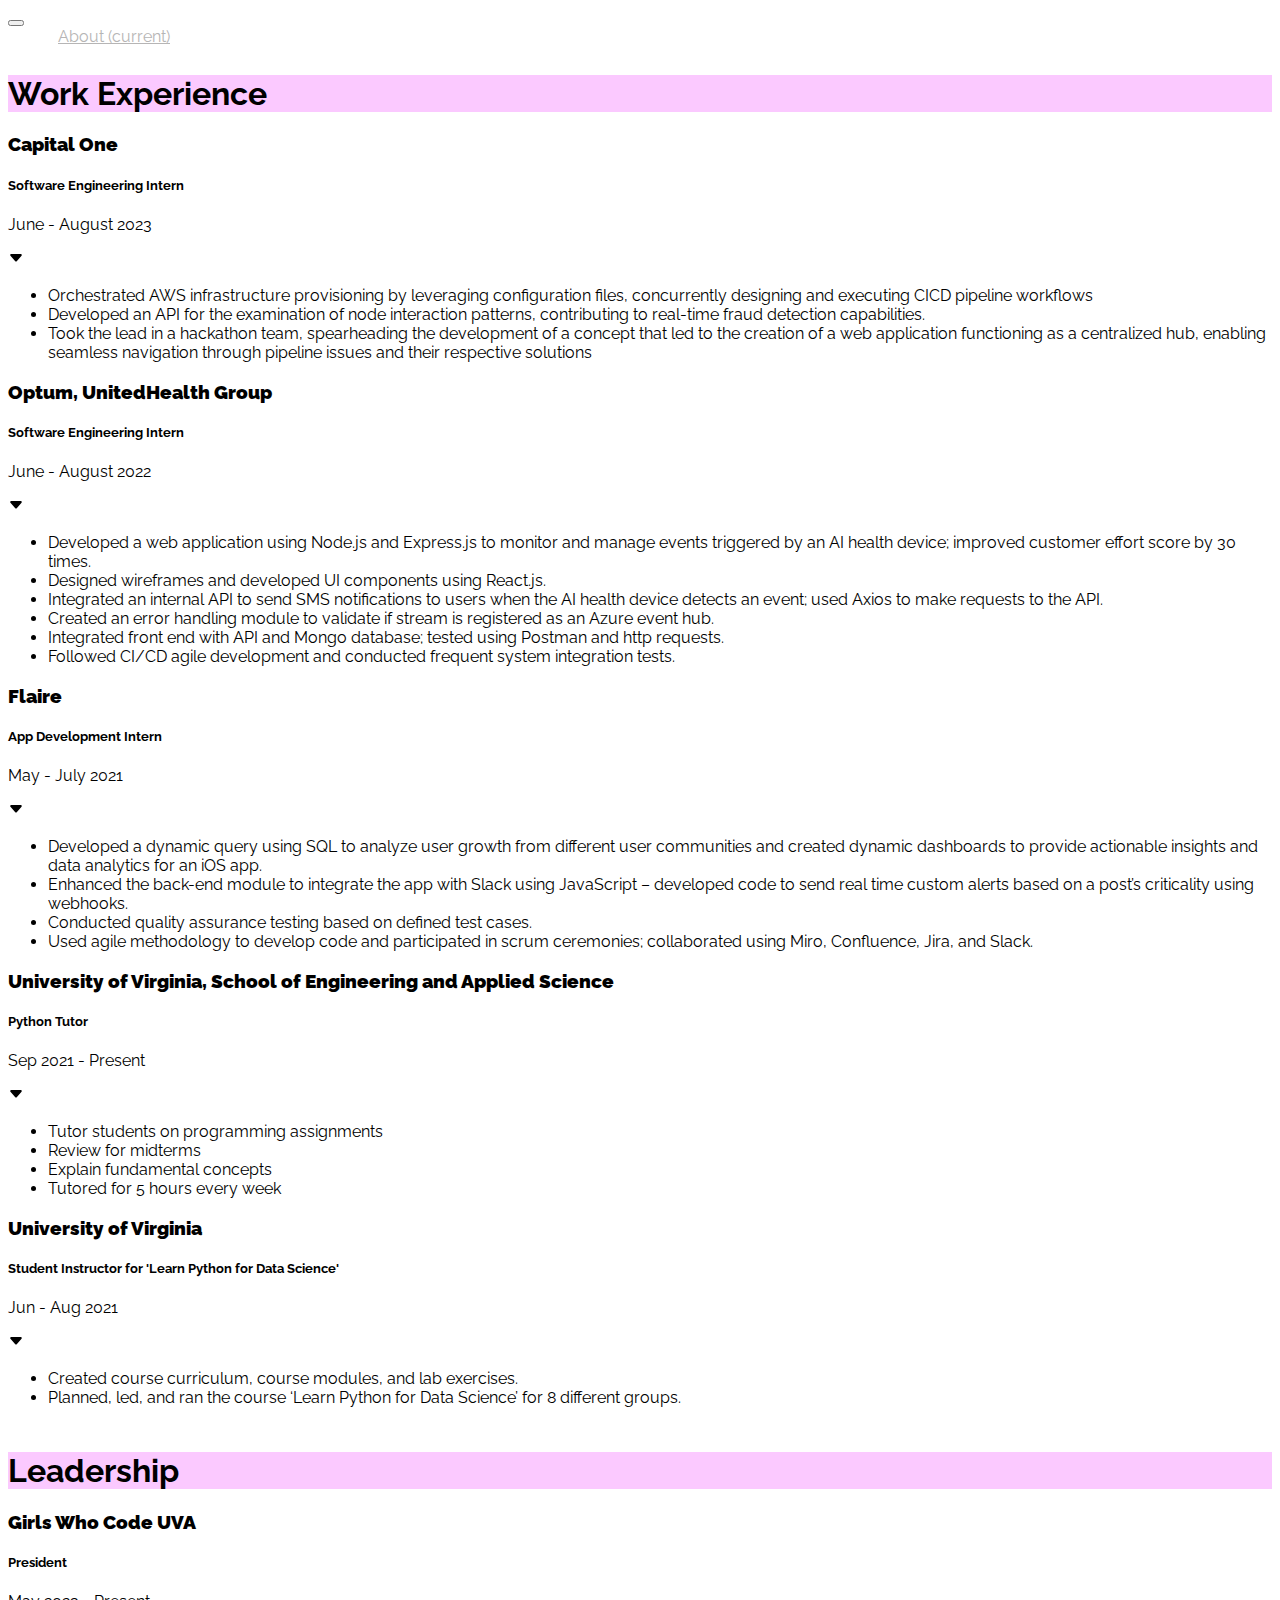
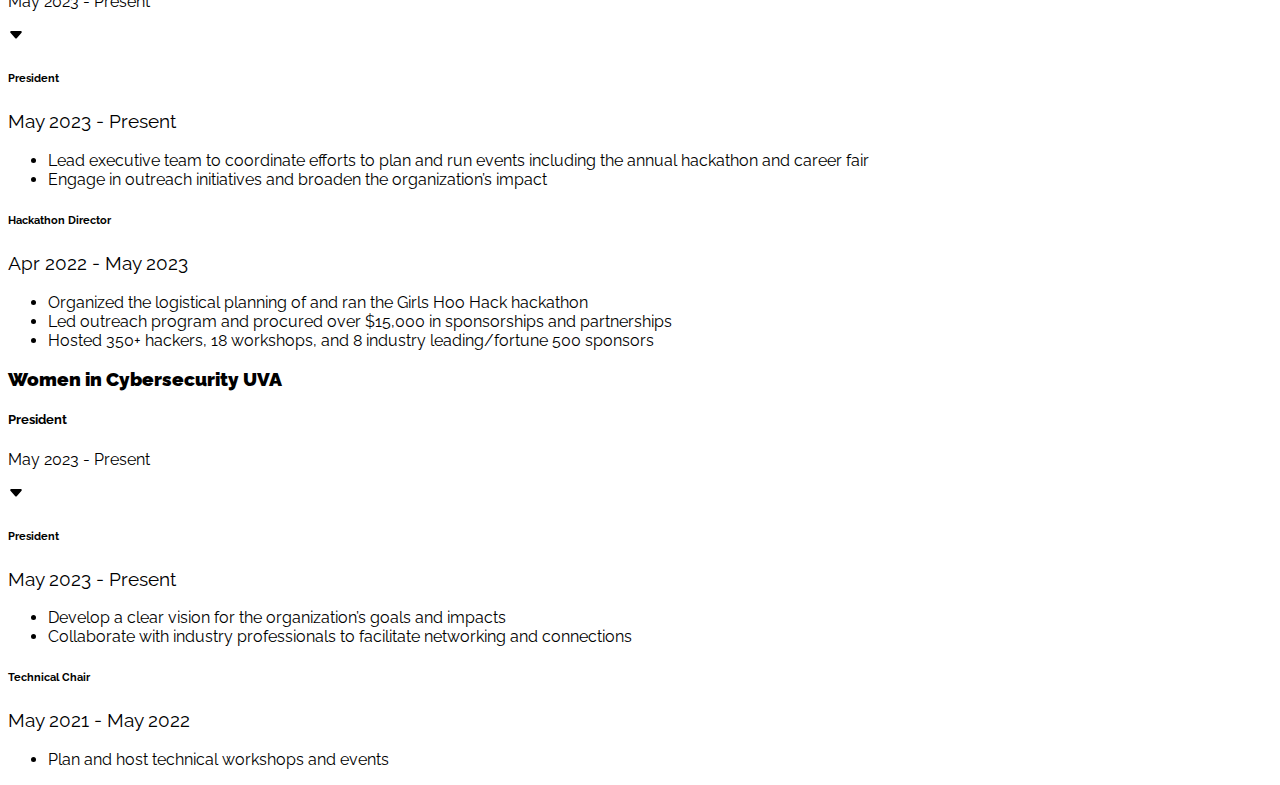
<file: about.html>
<!doctype html>
<html lang="en">
  <head>
    <!-- Required meta tags -->
    <meta charset="utf-8">
    <meta name="viewport" content="width=device-width, initial-scale=1, shrink-to-fit=no">

    <!-- Bootstrap CSS -->
    <link rel="stylesheet" href="https://cdn.jsdelivr.net/npm/bootstrap@4.1.3/dist/css/bootstrap.min.css" integrity="sha384-MCw98/SFnGE8fJT3GXwEOngsV7Zt27NXFoaoApmYm81iuXoPkFOJwJ8ERdknLPMO" crossorigin="anonymous">
    <script src="https://code.jquery.com/jquery-3.3.1.slim.min.js" integrity="sha384-q8i/X+965DzO0rT7abK41JStQIAqVgRVzpbzo5smXKp4YfRvH+8abtTE1Pi6jizo" crossorigin="anonymous"></script>
    <script src="https://cdn.jsdelivr.net/npm/popper.js@1.14.3/dist/umd/popper.min.js" integrity="sha384-ZMP7rVo3mIykV+2+9J3UJ46jBk0WLaUAdn689aCwoqbBJiSnjAK/l8WvCWPIPm49" crossorigin="anonymous"></script>
    <script src="https://cdn.jsdelivr.net/npm/bootstrap@4.1.3/dist/js/bootstrap.min.js" integrity="sha384-ChfqqxuZUCnJSK3+MXmPNIyE6ZbWh2IMqE241rYiqJxyMiZ6OW/JmZQ5stwEULTy" crossorigin="anonymous"></script>
    <!-- Google Fonts -->
    <link rel="stylesheet" href="https://fonts.googleapis.com/css?family=Raleway">
    <link rel="stylesheet" href="https://fonts.googleapis.com/css?family=Roboto+Condensed">
    <link rel="stylesheet" href="https://fonts.googleapis.com/css?family=Fjalla+One">
    <!-- My CSS -->
    <link rel="stylesheet" href="about_style.css">

    <title>About Srini</title>

    <nav class="navbar navbar-expand-lg navbar-light bg-dark">
      <!-- <a class="navbar-brand" href="#">Navbar</a> -->
      <button class="navbar-toggler" type="button" data-toggle="collapse" data-target="#navbarNavAltMarkup" aria-controls="navbarNavAltMarkup" aria-expanded="false" aria-label="Toggle navigation">
        <span class="navbar-toggler-icon"></span>
      </button>
      <div class="collapse navbar-collapse" id="navbarNavAltMarkup">
        <div class="navbar-nav">
          <a style="color: white;" class="nav-item nav-link" href="index.html">Home</a>
          <a style="color: rgb(182, 181, 181);" class="nav-item nav-link active" href="#">About <span class="sr-only">(current)</span></a>
          <a style="color: white;" class="nav-item nav-link" href="projects.html">Projects</a>
        </div>
      </div>
    </nav>

  </head>

  <body>
    <div>
    <div style="padding-top: 0.6%;"></div>
    <h1 style="background-color: rgb(251, 201, 255);">Work Experience</h1>

    <div class="accordion" id="accordionExample">
        <div class="card">
          <div class="card-header" id="headingOne" data-toggle="collapse" data-target="#collapseOne" aria-expanded="false" aria-controls="collapseOne">
            <h3 class="card-title"><b>Capital One</b></h3>
            <h5 class="card-text">Software Engineering Intern</h5>
            <p>June - August 2023</p>
            <svg class="float-right" xmlns="http://www.w3.org/2000/svg" width="16" height="16" fill="currentColor" class="bi bi-caret-down-fill" viewBox="0 0 16 16">
              <path d="M7.247 11.14 2.451 5.658C1.885 5.013 2.345 4 3.204 4h9.592a1 1 0 0 1 .753 1.659l-4.796 5.48a1 1 0 0 1-1.506 0z"/>
            </svg>
          </div>
          <div id="collapseOne" class="collapse" aria-labelledby="headingOne" data-parent="#accordionExample">
            <div class="card-body">
              <ul>
                <li>Orchestrated AWS infrastructure provisioning by leveraging configuration files, concurrently designing and executing CICD pipeline workflows</li>
                <li>Developed an API for the examination of node interaction patterns, contributing to real-time fraud detection capabilities.</li>
                <li>Took the lead in a hackathon team, spearheading the development of a concept that led to the creation of a web application functioning as a centralized hub, enabling seamless navigation through pipeline issues and their respective solutions</li>                         
              </ul>
            </div>
          </div>
        </div>
    </div>

    <div class="accordion" id="accordionExample">
        <div class="card">
          <div class="card-header" id="headingTwo" data-toggle="collapse" data-target="#collapseTwo" aria-expanded="false" aria-controls="collapseTwo">
            <h3 class="card-title"><b>Optum, UnitedHealth Group</b></h3>
            <h5 class="card-text">Software Engineering Intern</h5>
            <p>June - August 2022</p>
            <svg class="float-right" xmlns="http://www.w3.org/2000/svg" width="16" height="16" fill="currentColor" class="bi bi-caret-down-fill" viewBox="0 0 16 16">
              <path d="M7.247 11.14 2.451 5.658C1.885 5.013 2.345 4 3.204 4h9.592a1 1 0 0 1 .753 1.659l-4.796 5.48a1 1 0 0 1-1.506 0z"/>
            </svg>
          </div>
          <div id="collapseTwo" class="collapse" aria-labelledby="headingTwo" data-parent="#accordionExample">
            <div class="card-body">
              <ul>
                <li>Developed a web application using Node.js and Express.js to monitor and manage events triggered by an AI health device; improved customer effort score by 30 times.</li>
                <li>Designed wireframes and developed UI components using React.js.</li>
                <li>Integrated an internal API to send SMS notifications to users when the AI health device detects an event; used Axios to make requests to the API.</li>         
                <li>Created an error handling module to validate if stream is registered as an Azure event hub.</li>                  
                <li>Integrated front end with API and Mongo database; tested using Postman and http requests.</li>                  
                <li>Followed CI/CD agile development and conducted frequent system integration tests.</li>
              </ul>
            </div>
          </div>
        </div>
    </div>

    <div class="accordion" id="accordionExample">
        <div class="card">
          <div class="card-header" id="headingThree" data-toggle="collapse" data-target="#collapseThree" aria-expanded="false" aria-controls="collapseThree">
            <h3 class="card-title"><b>Flaire</b></h3>
            <h5 class="card-text">App Development Intern</h5>
            <p>May - July 2021</p>
            <svg class="float-right" xmlns="http://www.w3.org/2000/svg" width="16" height="16" fill="currentColor" class="bi bi-caret-down-fill" viewBox="0 0 16 16">
              <path d="M7.247 11.14 2.451 5.658C1.885 5.013 2.345 4 3.204 4h9.592a1 1 0 0 1 .753 1.659l-4.796 5.48a1 1 0 0 1-1.506 0z"/>
            </svg>
          </div>
          <div id="collapseThree" class="collapse" aria-labelledby="headingThree" data-parent="#accordionExample">
            <div class="card-body">
              <ul>
                <li>Developed a dynamic query using SQL to analyze user growth from different user communities and created dynamic dashboards to provide actionable insights and data analytics for an iOS app.</li>
                <li>Enhanced the back-end module to integrate the app with Slack using JavaScript – developed code to send real time custom alerts based on a post’s criticality using webhooks.</li>
                <li>Conducted quality assurance testing based on defined test cases. </li>         
                <li>Used agile methodology to develop code and participated in scrum ceremonies; collaborated using Miro, Confluence, Jira, and Slack.</li>                  
              </ul>
            </div>
          </div>
        </div>
    </div>

    <div class="accordion" id="accordionExample">
        <div class="card">
          <div class="card-header" id="headingFour" data-toggle="collapse" data-target="#collapseFour" aria-expanded="false" aria-controls="collapseFour">
            <h3 class="card-title"><b>University of Virginia, School of Engineering and Applied Science</b></h3>
            <h5 class="card-text">Python Tutor</h5>
            <p>Sep 2021 - Present</p>
            <svg class="float-right" xmlns="http://www.w3.org/2000/svg" width="16" height="16" fill="currentColor" class="bi bi-caret-down-fill" viewBox="0 0 16 16">
              <path d="M7.247 11.14 2.451 5.658C1.885 5.013 2.345 4 3.204 4h9.592a1 1 0 0 1 .753 1.659l-4.796 5.48a1 1 0 0 1-1.506 0z"/>
            </svg>
          </div>
          <div id="collapseFour" class="collapse" aria-labelledby="headingFour" data-parent="#accordionExample">
            <div class="card-body">
              <ul>
                <li>Tutor students on programming assignments</li>
                <li>Review for midterms</li>
                <li>Explain fundamental concepts</li>
                <li>Tutored for 5 hours every week</li>
              </ul>
            </div>
          </div>
        </div>
    </div>

    <div class="accordion" id="accordionExample">
        <div class="card">
          <div class="card-header" id="headingFive" data-toggle="collapse" data-target="#collapseFive" aria-expanded="false" aria-controls="collapseFive">
            <h3 class="card-title"><b>University of Virginia</b></h3>
            <h5 class="card-text">Student Instructor for 'Learn Python for Data Science'</h5>
            <p>Jun - Aug 2021</p>
            <svg class="float-right" xmlns="http://www.w3.org/2000/svg" width="16" height="16" fill="currentColor" class="bi bi-caret-down-fill" viewBox="0 0 16 16">
              <path d="M7.247 11.14 2.451 5.658C1.885 5.013 2.345 4 3.204 4h9.592a1 1 0 0 1 .753 1.659l-4.796 5.48a1 1 0 0 1-1.506 0z"/>
            </svg>
          </div>
          <div id="collapseFive" class="collapse" aria-labelledby="headingFive" data-parent="#accordionExample">
            <div class="card-body">
              <ul>
                <li>Created course curriculum, course modules, and lab exercises.</li>
                <li>Planned, led, and ran the course ‘Learn Python for Data Science’ for 8 different groups.</li>
              </ul>
            </div>
          </div>
        </div>
    </div>

    </div>

    <div>
      <div style="padding-top: 0.6%;"></div>
      <h1 style="background-color: rgb(251, 201, 255);">Leadership</h1>

      <div class="accordion" id="accordionExample">
        <div class="card">
          <div class="card-header" id="headingSix" data-toggle="collapse" data-target="#collapseSix" aria-expanded="false" aria-controls="collapseSix">
            <h3 class="card-title"><b>Girls Who Code UVA</b></h3>
            <h5 class="card-text">President</h5>
            <p>May 2023 - Present</p>
            <svg class="float-right" xmlns="http://www.w3.org/2000/svg" width="16" height="16" fill="currentColor" class="bi bi-caret-down-fill" viewBox="0 0 16 16">
              <path d="M7.247 11.14 2.451 5.658C1.885 5.013 2.345 4 3.204 4h9.592a1 1 0 0 1 .753 1.659l-4.796 5.48a1 1 0 0 1-1.506 0z"/>
            </svg>
          </div>
          <div id="collapseSix" class="collapse" aria-labelledby="headingSix" data-parent="#accordionExample">
            <div class="card-body">
              <h6>President</h6>
              <p style="font-size: 2.1vh;">May 2023 - Present</p>
              <ul>
                <li>Lead executive team to coordinate efforts to plan and run events including the annual hackathon and career fair    </li>
                <li>Engage in outreach initiatives and broaden the organization’s impact   </li>               
              </ul>

              <h6>Hackathon Director</h6>
              <p style="font-size: 2.1vh;">Apr 2022 - May 2023</p>
              <ul>
                <li>Organized the logistical planning of and ran the Girls Hoo Hack hackathon</li>
                <li>Led outreach program and procured over $15,000 in sponsorships and partnerships </li>
                <li>Hosted 350+ hackers, 18 workshops, and 8 industry leading/fortune 500 sponsors</li>                         
              </ul>
            </div>
          </div>
        </div>
    </div>

    <div class="accordion" id="accordionExample">
      <div class="card">
        <div class="card-header" id="headingSeven" data-toggle="collapse" data-target="#collapseSeven" aria-expanded="false" aria-controls="collapseSeven">
          <h3 class="card-title"><b>Women in Cybersecurity UVA</b></h3>
          <h5 class="card-text">President</h5>
          <p>May 2023 - Present</p>
          <svg class="float-right" xmlns="http://www.w3.org/2000/svg" width="16" height="16" fill="currentColor" class="bi bi-caret-down-fill" viewBox="0 0 16 16">
            <path d="M7.247 11.14 2.451 5.658C1.885 5.013 2.345 4 3.204 4h9.592a1 1 0 0 1 .753 1.659l-4.796 5.48a1 1 0 0 1-1.506 0z"/>
          </svg>
        </div>
        <div id="collapseSeven" class="collapse" aria-labelledby="headingSeven" data-parent="#accordionExample">
          <div class="card-body">
            <h6>President</h6>
            <p style="font-size: 2.1vh;">May 2023 - Present</p>
            <ul>
              <li>Develop a clear vision for the organization’s goals and impacts</li>
              <li>Collaborate with industry professionals to facilitate networking and connections</li>               
            </ul>

            <h6>Technical Chair</h6>
            <p style="font-size: 2.1vh;">May 2021 - May 2022</p>
            <ul>
              <li>Plan and host technical workshops and events</li>                 
            </ul>
          </div>
        </div>
      </div>
    </div>


    </div>




        
        

  </body>
</file>
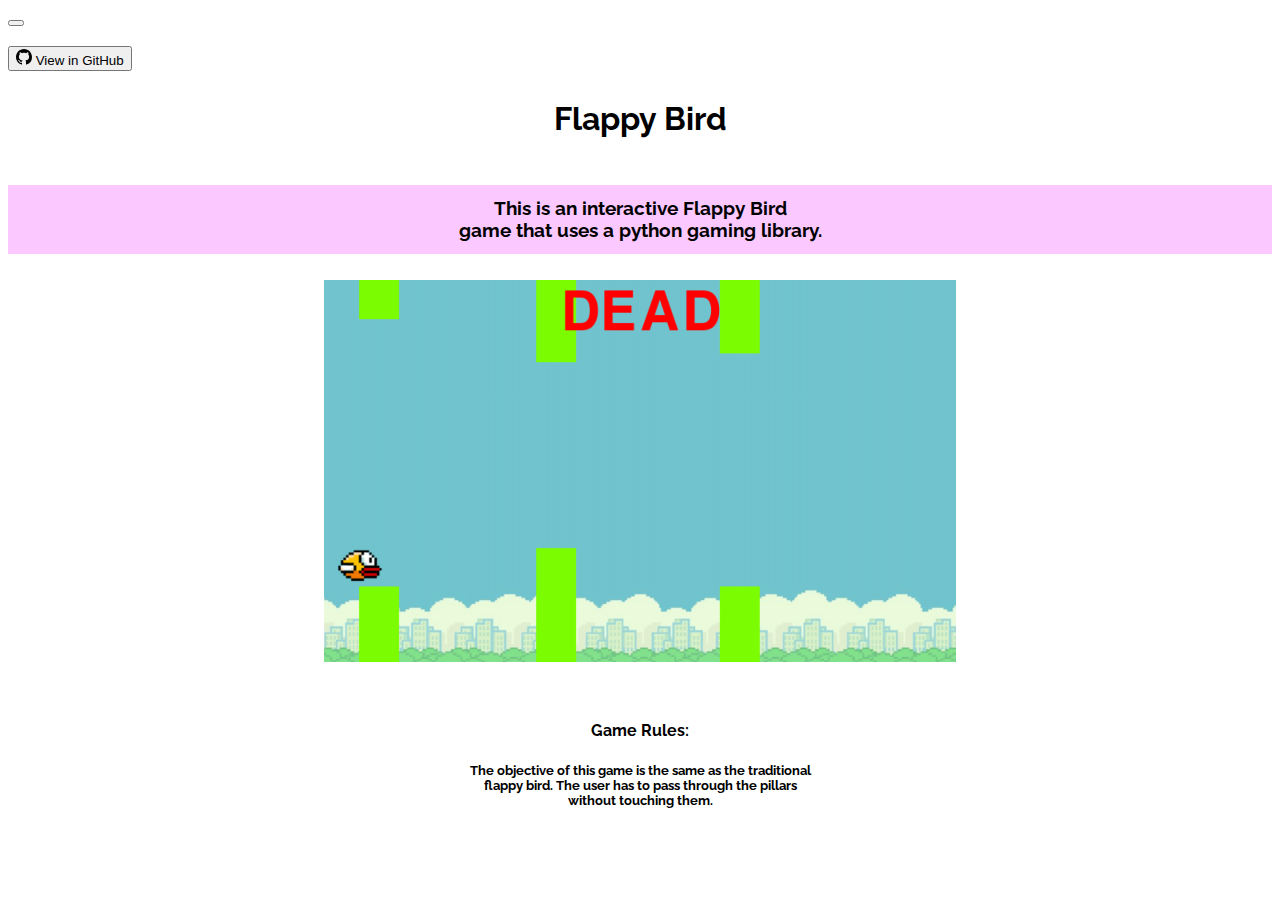
<file: flappy-bird.html>
<!DOCTYPE html>
<html lang="en">
    <head>
        <!-- Bootstrap CSS -->
        <link rel="stylesheet" href="https://cdn.jsdelivr.net/npm/bootstrap@4.1.3/dist/css/bootstrap.min.css" integrity="sha384-MCw98/SFnGE8fJT3GXwEOngsV7Zt27NXFoaoApmYm81iuXoPkFOJwJ8ERdknLPMO" crossorigin="anonymous">
        <script src="https://code.jquery.com/jquery-3.3.1.slim.min.js" integrity="sha384-q8i/X+965DzO0rT7abK41JStQIAqVgRVzpbzo5smXKp4YfRvH+8abtTE1Pi6jizo" crossorigin="anonymous"></script>
        <script src="https://cdn.jsdelivr.net/npm/popper.js@1.14.3/dist/umd/popper.min.js" integrity="sha384-ZMP7rVo3mIykV+2+9J3UJ46jBk0WLaUAdn689aCwoqbBJiSnjAK/l8WvCWPIPm49" crossorigin="anonymous"></script>
        <script src="https://cdn.jsdelivr.net/npm/bootstrap@4.1.3/dist/js/bootstrap.min.js" integrity="sha384-ChfqqxuZUCnJSK3+MXmPNIyE6ZbWh2IMqE241rYiqJxyMiZ6OW/JmZQ5stwEULTy" crossorigin="anonymous"></script>
        <!-- Google Fonts -->
        <link rel="stylesheet" href="https://fonts.googleapis.com/css?family=Raleway">
        <link rel="stylesheet" href="https://fonts.googleapis.com/css?family=Roboto+Condensed">
        <!-- My CSS -->
        <link rel="stylesheet" href="projects_detail.css">

        <title>Flappy Bird</title>

        <nav class="navbar navbar-expand-lg navbar-light bg-dark">
            <!-- <a class="navbar-brand" href="#">Navbar</a> -->
            <button class="navbar-toggler" type="button" data-toggle="collapse" data-target="#navbarNavAltMarkup" aria-controls="navbarNavAltMarkup" aria-expanded="false" aria-label="Toggle navigation">
              <span class="navbar-toggler-icon"></span>
            </button>
            <div class="collapse navbar-collapse" id="navbarNavAltMarkup">

              <div class="navbar-nav">
                <a style="color: white;" class="nav-item nav-link" href="projects.html">Go Back</a>
              </div>

            </div>
              <div class="navbar-right">
                <a href="https://github.com/schelimilla/My_Projects/tree/main/Flappy%20Bird">
                    <button type="button" class="btn btn-secondary btn-sm nav-item">
                        <svg xmlns="http://www.w3.org/2000/svg" width="16" height="16" fill="currentColor" class="bi bi-github" viewBox="0 0 16 16">
                            <path d="M8 0C3.58 0 0 3.58 0 8c0 3.54 2.29 6.53 5.47 7.59.4.07.55-.17.55-.38 0-.19-.01-.82-.01-1.49-2.01.37-2.53-.49-2.69-.94-.09-.23-.48-.94-.82-1.13-.28-.15-.68-.52-.01-.53.63-.01 1.08.58 1.23.82.72 1.21 1.87.87 2.33.66.07-.52.28-.87.51-1.07-1.78-.2-3.64-.89-3.64-3.95 0-.87.31-1.59.82-2.15-.08-.2-.36-1.02.08-2.12 0 0 .67-.21 2.2.82.64-.18 1.32-.27 2-.27.68 0 1.36.09 2 .27 1.53-1.04 2.2-.82 2.2-.82.44 1.1.16 1.92.08 2.12.51.56.82 1.27.82 2.15 0 3.07-1.87 3.75-3.65 3.95.29.25.54.73.54 1.48 0 1.07-.01 1.93-.01 2.2 0 .21.15.46.55.38A8.012 8.012 0 0 0 16 8c0-4.42-3.58-8-8-8z"/>
                        </svg>
                        View in GitHub 
                    </button>
                </a>
              </div>
            </div>
        </nav>
    </head>

    <body>
        <div style="padding-top: 0.6%;"></div>
        <h1 style="text-align: center;">Flappy Bird</h1>
        <div style="padding-top: 0.6%;"></div>
        <h3 style="text-align: center; background-color: rgb(251, 201, 255); padding-top: 1%; padding-bottom: 1%;">This is an interactive Flappy Bird <br>
            game that uses a python gaming library. </h5>
        <div style="padding-top: 0.6%;"></div>
        <div>
            <img src="flappy-bird.png" alt="Flappy Bird" class="image-center">
        </div>

        <div>
            <div style="padding-top: 3%;"></div>
            <h4 style="text-align: center;">Game Rules:</h3>
            <h5 style="text-align: center;">The objective of this game is the same as the traditional <br>
                flappy bird. The user has to pass through the pillars <br>
                without touching them. <br>
        </div>
        

    </body>
</file>
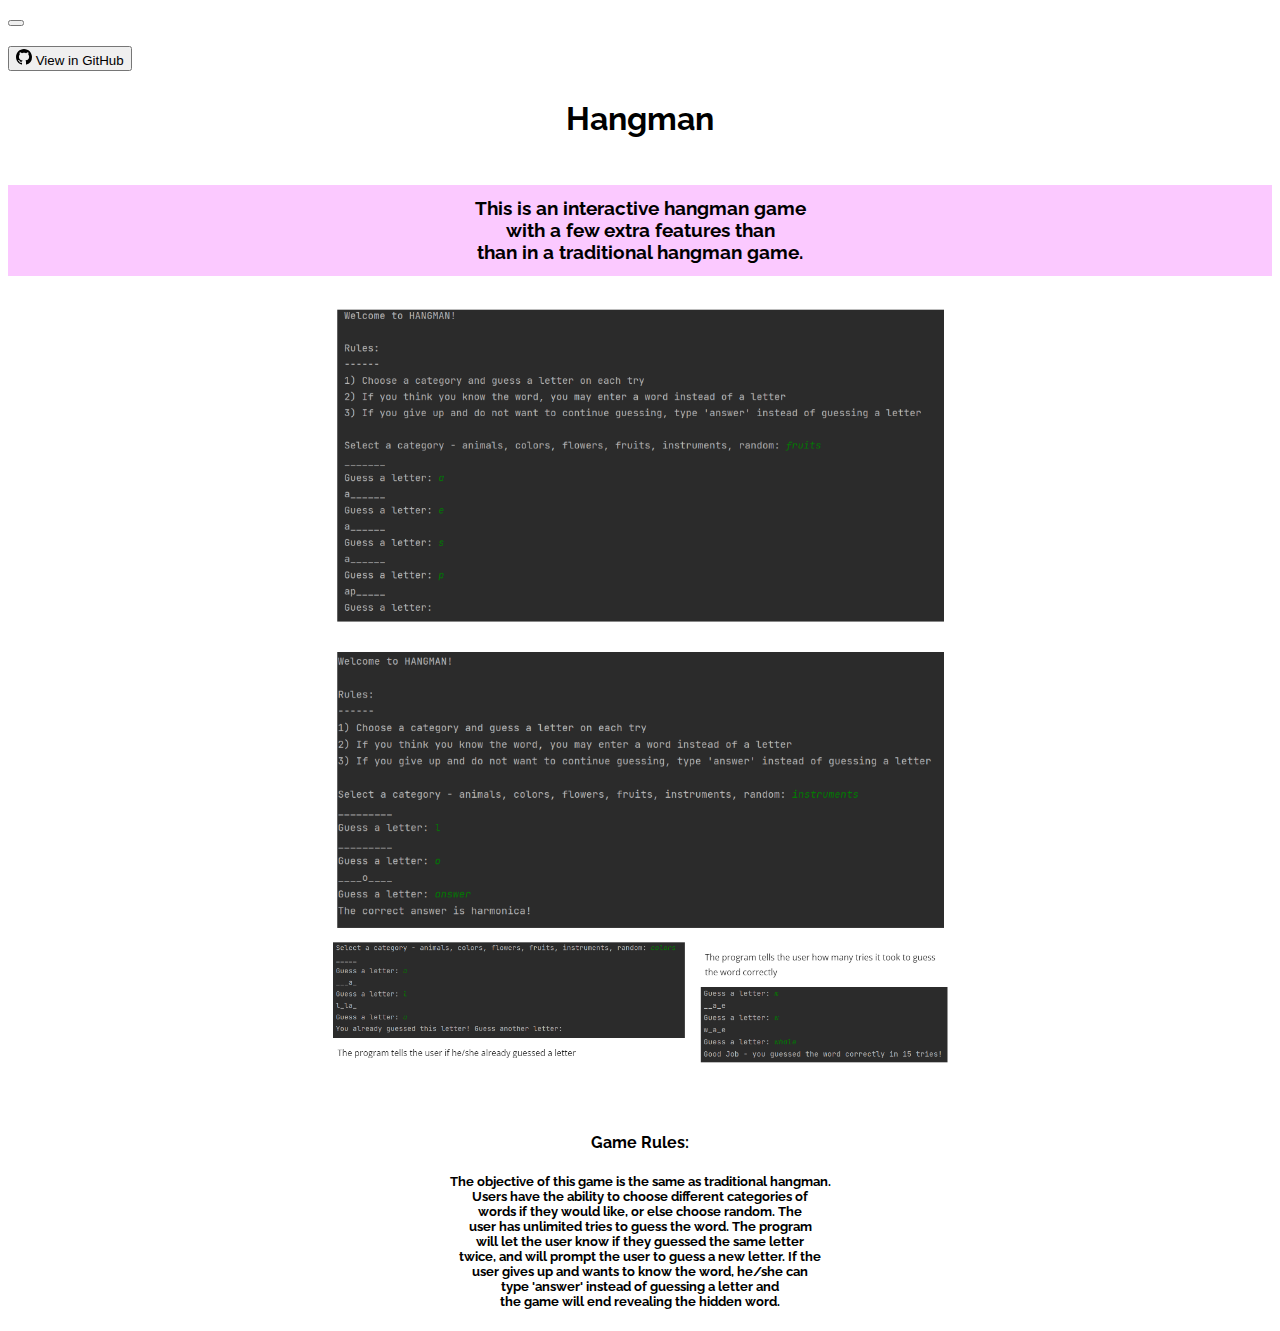
<file: hangman.html>
<!DOCTYPE html>
<html lang="en">
    <head>
        <!-- Bootstrap CSS -->
        <link rel="stylesheet" href="https://cdn.jsdelivr.net/npm/bootstrap@4.1.3/dist/css/bootstrap.min.css" integrity="sha384-MCw98/SFnGE8fJT3GXwEOngsV7Zt27NXFoaoApmYm81iuXoPkFOJwJ8ERdknLPMO" crossorigin="anonymous">
        <script src="https://code.jquery.com/jquery-3.3.1.slim.min.js" integrity="sha384-q8i/X+965DzO0rT7abK41JStQIAqVgRVzpbzo5smXKp4YfRvH+8abtTE1Pi6jizo" crossorigin="anonymous"></script>
        <script src="https://cdn.jsdelivr.net/npm/popper.js@1.14.3/dist/umd/popper.min.js" integrity="sha384-ZMP7rVo3mIykV+2+9J3UJ46jBk0WLaUAdn689aCwoqbBJiSnjAK/l8WvCWPIPm49" crossorigin="anonymous"></script>
        <script src="https://cdn.jsdelivr.net/npm/bootstrap@4.1.3/dist/js/bootstrap.min.js" integrity="sha384-ChfqqxuZUCnJSK3+MXmPNIyE6ZbWh2IMqE241rYiqJxyMiZ6OW/JmZQ5stwEULTy" crossorigin="anonymous"></script>
        <!-- Google Fonts -->
        <link rel="stylesheet" href="https://fonts.googleapis.com/css?family=Raleway">
        <link rel="stylesheet" href="https://fonts.googleapis.com/css?family=Roboto+Condensed">
        <!-- My CSS -->
        <link rel="stylesheet" href="projects_detail.css">

        <title>Hangman</title>

        <nav class="navbar navbar-expand-lg navbar-light bg-dark">
            <!-- <a class="navbar-brand" href="#">Navbar</a> -->
            <button class="navbar-toggler" type="button" data-toggle="collapse" data-target="#navbarNavAltMarkup" aria-controls="navbarNavAltMarkup" aria-expanded="false" aria-label="Toggle navigation">
              <span class="navbar-toggler-icon"></span>
            </button>
            <div class="collapse navbar-collapse" id="navbarNavAltMarkup">

              <div class="navbar-nav">
                <a style="color: white;" class="nav-item nav-link" href="projects.html">Go Back</a>
              </div>

            </div>
              <div class="navbar-right">
                <a href="https://github.com/schelimilla/My_Projects/tree/main/Hangman">
                    <button type="button" class="btn btn-secondary btn-sm nav-item">
                        <svg xmlns="http://www.w3.org/2000/svg" width="16" height="16" fill="currentColor" class="bi bi-github" viewBox="0 0 16 16">
                            <path d="M8 0C3.58 0 0 3.58 0 8c0 3.54 2.29 6.53 5.47 7.59.4.07.55-.17.55-.38 0-.19-.01-.82-.01-1.49-2.01.37-2.53-.49-2.69-.94-.09-.23-.48-.94-.82-1.13-.28-.15-.68-.52-.01-.53.63-.01 1.08.58 1.23.82.72 1.21 1.87.87 2.33.66.07-.52.28-.87.51-1.07-1.78-.2-3.64-.89-3.64-3.95 0-.87.31-1.59.82-2.15-.08-.2-.36-1.02.08-2.12 0 0 .67-.21 2.2.82.64-.18 1.32-.27 2-.27.68 0 1.36.09 2 .27 1.53-1.04 2.2-.82 2.2-.82.44 1.1.16 1.92.08 2.12.51.56.82 1.27.82 2.15 0 3.07-1.87 3.75-3.65 3.95.29.25.54.73.54 1.48 0 1.07-.01 1.93-.01 2.2 0 .21.15.46.55.38A8.012 8.012 0 0 0 16 8c0-4.42-3.58-8-8-8z"/>
                        </svg>
                        View in GitHub 
                    </button>
                </a>
              </div>
            </div>
        </nav>
    </head>

    <body>
        <div style="padding-top: 0.6%;"></div>
        <h1 style="text-align: center;">Hangman</h1>
        <div style="padding-top: 0.6%;"></div>
        <h3 style="text-align: center; background-color: rgb(251, 201, 255); padding-top: 1%; padding-bottom: 1%;">This is an interactive hangman game <br>
            with a few extra features than <br>
            than in a traditional hangman game. </h5>
        <div style="padding-top: 0.6%;"></div>
        <div>
            <img src="hangman-collage1.png" alt="Hangman" class="image-center">
            <img src="hangman-collage2.png" alt="Hangman" class="image-center">
        </div>

        <div>
            <div style="padding-top: 3%;"></div>
            <h4 style="text-align: center;">Game Rules:</h3>
            <h5 style="text-align: center;"> The objective of this game is the same as traditional hangman. <br>
                Users have the ability to choose different categories of <br>
                words if they would like, or else choose random. The <br>
                user has unlimited tries to guess the word. The program <br>
                will let the user know if they guessed the same letter <br>
                twice, and will prompt the user to guess a new letter. If the <br>
                user gives up and wants to know the word, he/she can <br>
                type 'answer' instead of guessing a letter and <br>
                the game will end revealing the hidden word. <br>
        </div>
        

    </body>
</file>
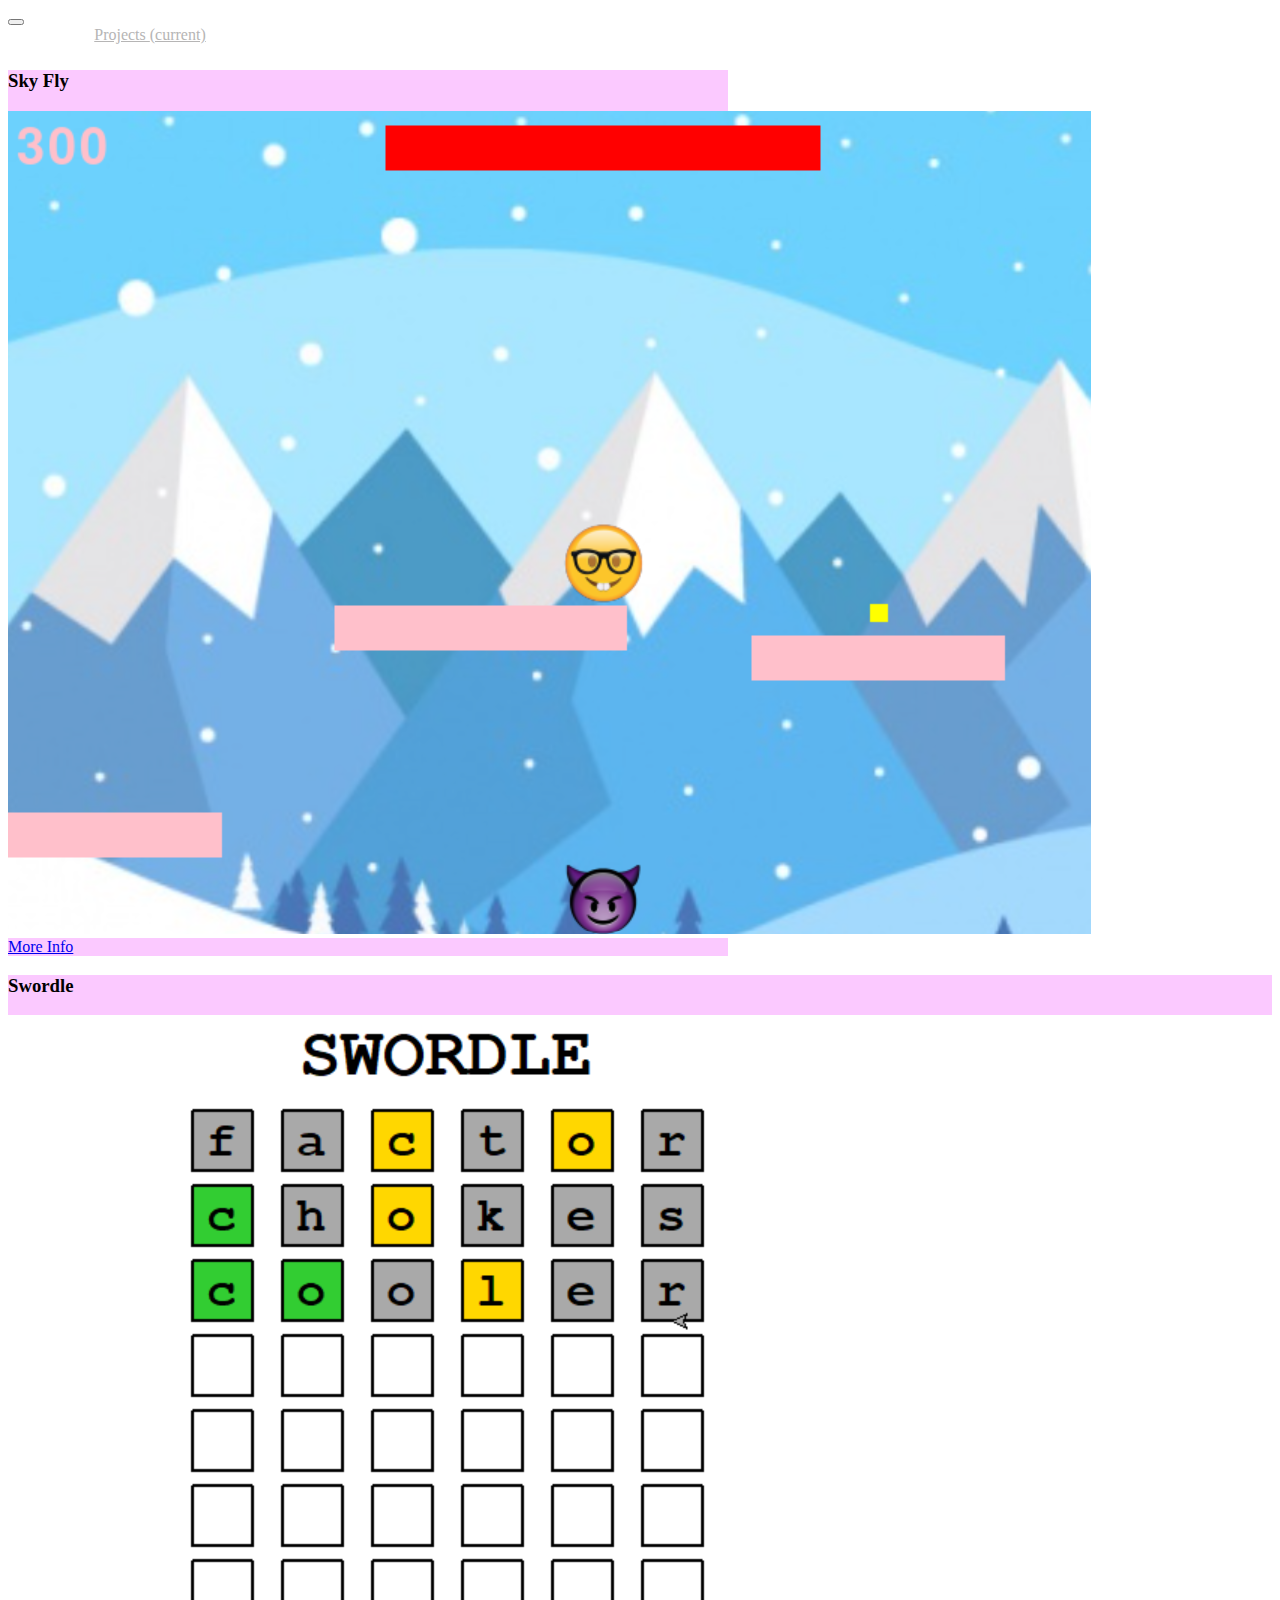
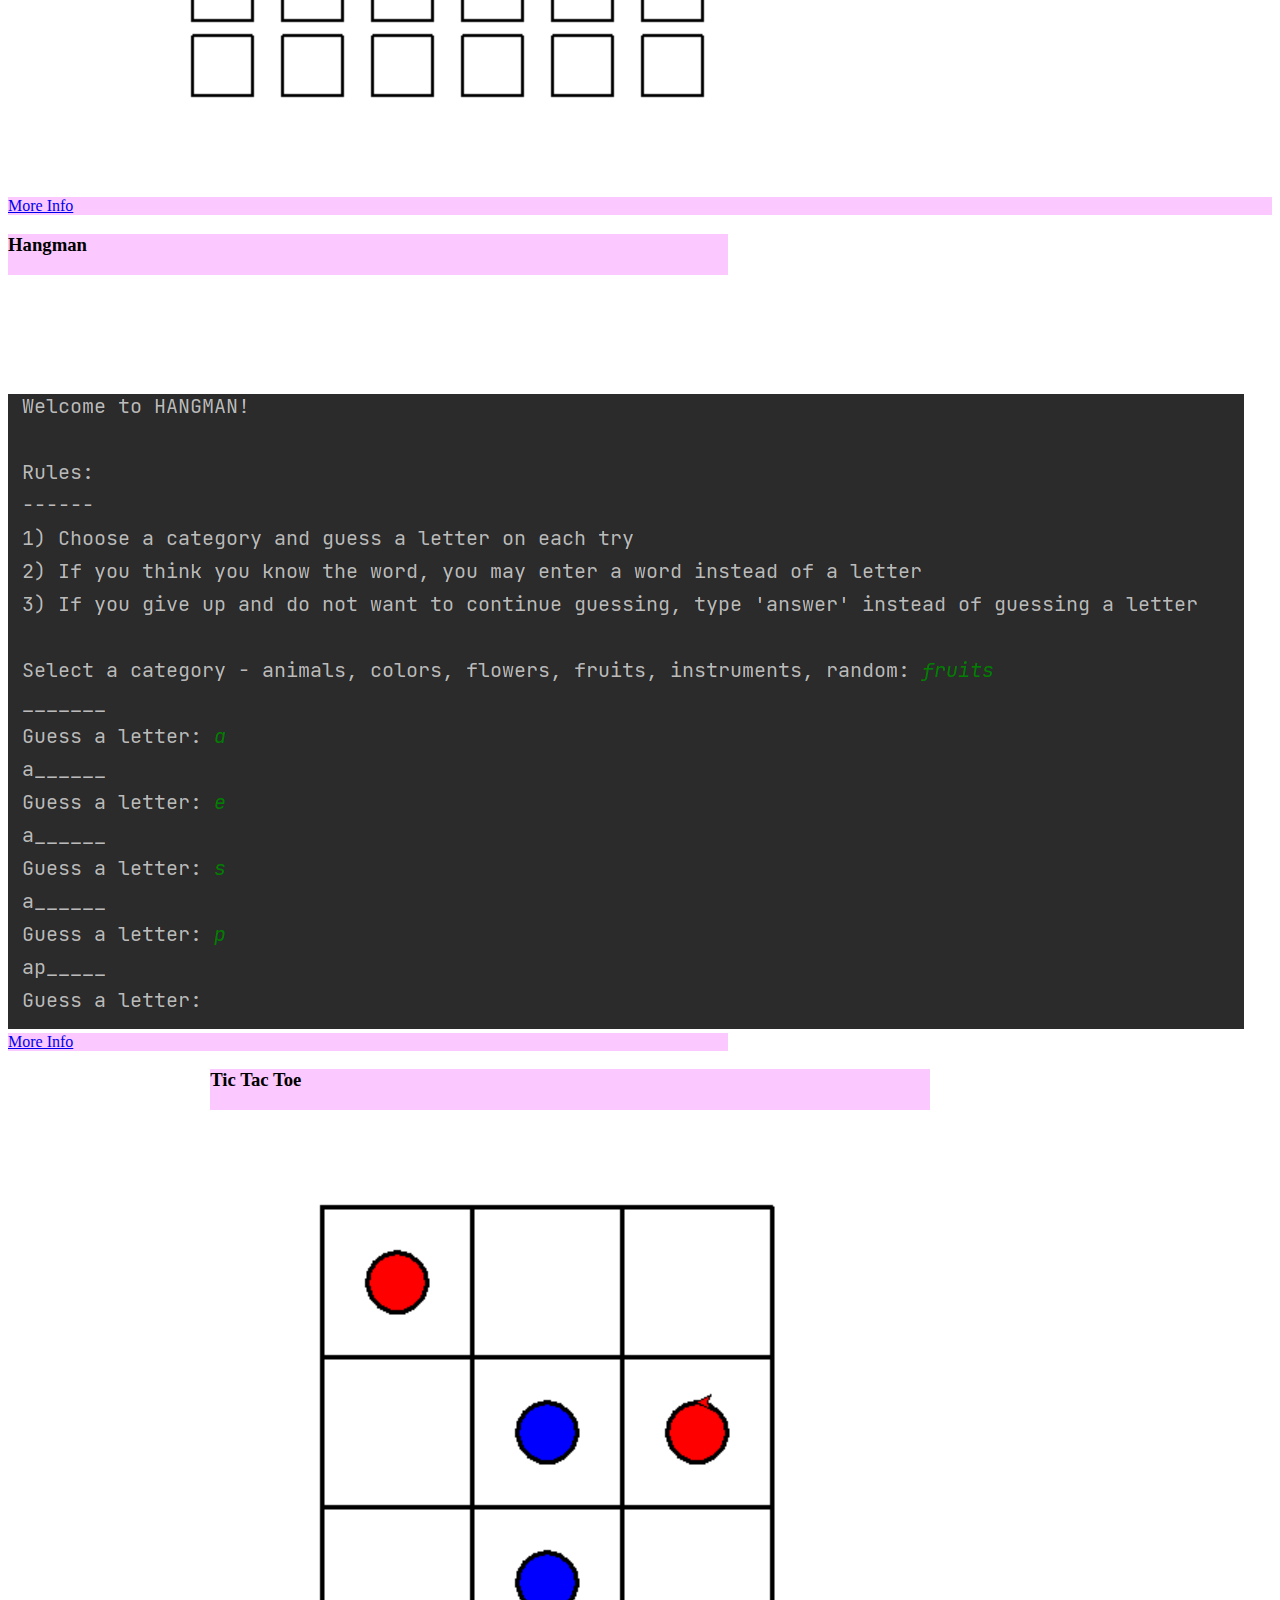
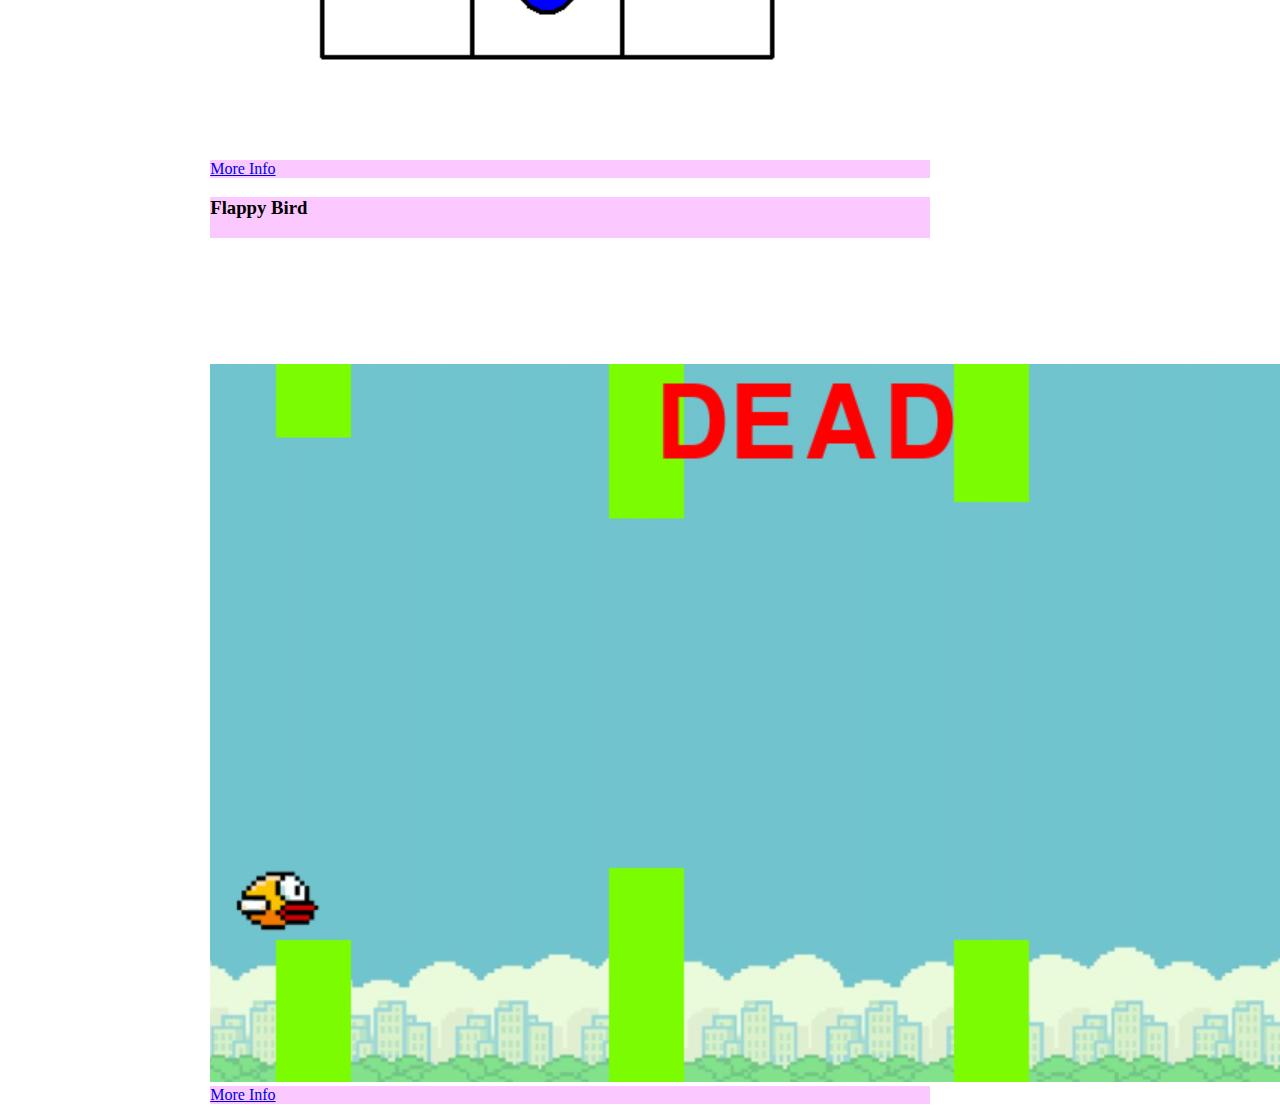
<file: projects.html>
<!DOCTYPE html>
<html lang="en">
<head>
    <!-- Bootstrap CSS -->
    <link rel="stylesheet" href="https://cdn.jsdelivr.net/npm/bootstrap@4.1.3/dist/css/bootstrap.min.css" integrity="sha384-MCw98/SFnGE8fJT3GXwEOngsV7Zt27NXFoaoApmYm81iuXoPkFOJwJ8ERdknLPMO" crossorigin="anonymous">
    <script src="https://code.jquery.com/jquery-3.3.1.slim.min.js" integrity="sha384-q8i/X+965DzO0rT7abK41JStQIAqVgRVzpbzo5smXKp4YfRvH+8abtTE1Pi6jizo" crossorigin="anonymous"></script>
    <script src="https://cdn.jsdelivr.net/npm/popper.js@1.14.3/dist/umd/popper.min.js" integrity="sha384-ZMP7rVo3mIykV+2+9J3UJ46jBk0WLaUAdn689aCwoqbBJiSnjAK/l8WvCWPIPm49" crossorigin="anonymous"></script>
    <script src="https://cdn.jsdelivr.net/npm/bootstrap@4.1.3/dist/js/bootstrap.min.js" integrity="sha384-ChfqqxuZUCnJSK3+MXmPNIyE6ZbWh2IMqE241rYiqJxyMiZ6OW/JmZQ5stwEULTy" crossorigin="anonymous"></script>
    <!-- Google Fonts -->
    <link rel="stylesheet" href="https://fonts.googleapis.com/css?family=Raleway">
    <link rel="stylesheet" href="https://fonts.googleapis.com/css?family=Roboto+Condensed">
    <!-- My CSS -->
    <!-- <link rel="stylesheet" href="about_style.css"> -->

    <title>Srini's Projects</title>

    <nav class="navbar navbar-expand-lg navbar-light bg-dark">
        <!-- <a class="navbar-brand" href="#">Navbar</a> -->
        <button class="navbar-toggler" type="button" data-toggle="collapse" data-target="#navbarNavAltMarkup" aria-controls="navbarNavAltMarkup" aria-expanded="false" aria-label="Toggle navigation">
          <span class="navbar-toggler-icon"></span>
        </button>
        <div class="collapse navbar-collapse" id="navbarNavAltMarkup">
          <div class="navbar-nav">
            <a style="color: white;" class="nav-item nav-link" href="index.html">Home</a>
            <a style="color: white;" class="nav-item nav-link" href="about.html">About</a>
            <a style="color: rgb(182, 181, 181);" class="nav-item nav-link active" href="#">Projects <span class="sr-only">(current)</span></a>
          </div>
        </div>
    </nav>
</head>

<body>
    <div style="padding-top: 0.6%;"></div>

    <div class="card-deck">
    <div style="width: 80vh; background-color: rgb(251, 201, 255); border-color: rgb(251, 201, 255);" class="card mb-3">
        <div style="border-color: rgb(251, 201, 255);" class="card-header text-center">
            <h3>Sky Fly</h3>
        </div>
        <div style="background-color: #FFFFFF;" class="card-body text-success">
            <img class="card-img-top" src="sky-fly.png" alt="Card image cap">
        </div>
        <div style="border-color: rgb(251, 201, 255);" class="card-footer bg-transparent text-center">
            <a href="sky-fly.html" class="btn btn-dark">More Info</a>
        </div>
    </div>

    <div style="background-color: rgb(251, 201, 255); border-color: rgb(251, 201, 255);" class="card mb-3">
        <div style="border-color: rgb(251, 201, 255);" class="card-header text-center">
            <h3>Swordle</h3>
        </div>
        <div style="background-color: #FFFFFF;" class="card-body text-success">
            <img class="card-img-top" src="swordle.png" alt="Card image cap">
        </div>
        <div style="border-color: rgb(251, 201, 255);" class="card-footer bg-transparent text-center">
            <a href="swordle.html" class="btn btn-dark">More Info</a>
        </div>
    </div>

    <div style="width: 80vh; background-color: rgb(251, 201, 255); border-color: rgb(251, 201, 255);" class="card mb-3">
        <div style="border-color: rgb(251, 201, 255);" class="card-header text-center">
            <h3>Hangman</h3>
        </div>
        <div style="background-color: #FFFFFF;" class="card-body text-success">
            <img style="padding-top: 16.5%;" class="card-img-top" src="hangman.png" alt="Card image cap">
        </div>
        <div style="border-color: rgb(251, 201, 255);" class="card-footer bg-transparent text-center">
            <a href="hangman.html" class="btn btn-dark">More Info</a>
        </div>
    </div>
    </div>


    <div style="padding-left: 16%; padding-right: 16%;" class="card-deck">
    <div style="width: 80vh; background-color: rgb(251, 201, 255); border-color: rgb(251, 201, 255);" class="card mb-3">
        <div style="border-color: rgb(251, 201, 255);" class="card-header text-center">
            <h3>Tic Tac Toe</h3>
        </div>
        <div style="background-color: #FFFFFF;" class="card-body text-success">
            <img class="card-img-top" src="tictactoe.png" alt="Card image cap">
        </div>
        <div style="border-color: rgb(251, 201, 255);" class="card-footer bg-transparent text-center">
            <a href="tic-tac-toe.html" class="btn btn-dark">More Info</a>
        </div>
    </div>

    <div style="width: 80vh; background-color: rgb(251, 201, 255); border-color: rgb(251, 201, 255);" class="card mb-3">
        <div style="border-color: rgb(251, 201, 255);" class="card-header text-center">
            <h3>Flappy Bird</h3>
        </div>
        <div style="background-color: #FFFFFF;" class="card-body text-success">
            <img style="padding-top: 17.5%;" class="card-img-top" src="flappy-bird.png" alt="Card image cap">
        </div>
        <div style="border-color: rgb(251, 201, 255);" class="card-footer bg-transparent text-center">
            <a href="flappy-bird.html" class="btn btn-dark">More Info</a>
        </div>
    </div>
    </div>

</body>
</file>
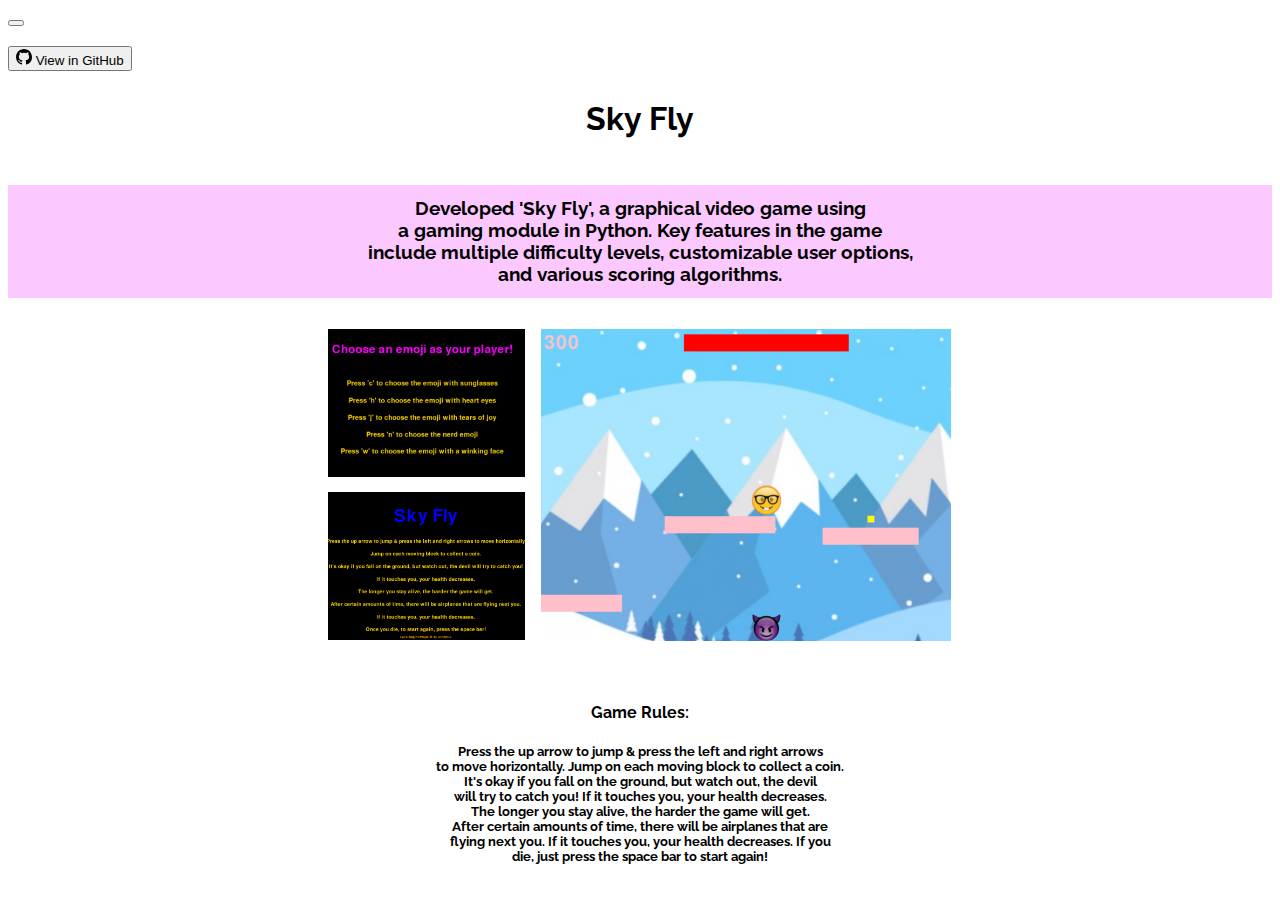
<file: sky-fly.html>
<!DOCTYPE html>
<html lang="en">
    <head>
        <!-- Bootstrap CSS -->
        <link rel="stylesheet" href="https://cdn.jsdelivr.net/npm/bootstrap@4.1.3/dist/css/bootstrap.min.css" integrity="sha384-MCw98/SFnGE8fJT3GXwEOngsV7Zt27NXFoaoApmYm81iuXoPkFOJwJ8ERdknLPMO" crossorigin="anonymous">
        <script src="https://code.jquery.com/jquery-3.3.1.slim.min.js" integrity="sha384-q8i/X+965DzO0rT7abK41JStQIAqVgRVzpbzo5smXKp4YfRvH+8abtTE1Pi6jizo" crossorigin="anonymous"></script>
        <script src="https://cdn.jsdelivr.net/npm/popper.js@1.14.3/dist/umd/popper.min.js" integrity="sha384-ZMP7rVo3mIykV+2+9J3UJ46jBk0WLaUAdn689aCwoqbBJiSnjAK/l8WvCWPIPm49" crossorigin="anonymous"></script>
        <script src="https://cdn.jsdelivr.net/npm/bootstrap@4.1.3/dist/js/bootstrap.min.js" integrity="sha384-ChfqqxuZUCnJSK3+MXmPNIyE6ZbWh2IMqE241rYiqJxyMiZ6OW/JmZQ5stwEULTy" crossorigin="anonymous"></script>
        <!-- Google Fonts -->
        <link rel="stylesheet" href="https://fonts.googleapis.com/css?family=Raleway">
        <link rel="stylesheet" href="https://fonts.googleapis.com/css?family=Roboto+Condensed">
        <!-- My CSS -->
        <link rel="stylesheet" href="projects_detail.css">

        <title>Sky Fly</title>

        <nav class="navbar navbar-expand-lg navbar-light bg-dark">
            <!-- <a class="navbar-brand" href="#">Navbar</a> -->
            <button class="navbar-toggler" type="button" data-toggle="collapse" data-target="#navbarNavAltMarkup" aria-controls="navbarNavAltMarkup" aria-expanded="false" aria-label="Toggle navigation">
              <span class="navbar-toggler-icon"></span>
            </button>
            <div class="collapse navbar-collapse" id="navbarNavAltMarkup">

              <div class="navbar-nav">
                <a style="color: white;" class="nav-item nav-link" href="projects.html">Go Back</a>
              </div>

            </div>
              <div class="navbar-right">
                <a href="https://github.com/schelimilla/My_Projects/tree/main/Sky%20Fly%20Video%20Game">
                    <button type="button" class="btn btn-secondary btn-sm nav-item">
                        <svg xmlns="http://www.w3.org/2000/svg" width="16" height="16" fill="currentColor" class="bi bi-github" viewBox="0 0 16 16">
                            <path d="M8 0C3.58 0 0 3.58 0 8c0 3.54 2.29 6.53 5.47 7.59.4.07.55-.17.55-.38 0-.19-.01-.82-.01-1.49-2.01.37-2.53-.49-2.69-.94-.09-.23-.48-.94-.82-1.13-.28-.15-.68-.52-.01-.53.63-.01 1.08.58 1.23.82.72 1.21 1.87.87 2.33.66.07-.52.28-.87.51-1.07-1.78-.2-3.64-.89-3.64-3.95 0-.87.31-1.59.82-2.15-.08-.2-.36-1.02.08-2.12 0 0 .67-.21 2.2.82.64-.18 1.32-.27 2-.27.68 0 1.36.09 2 .27 1.53-1.04 2.2-.82 2.2-.82.44 1.1.16 1.92.08 2.12.51.56.82 1.27.82 2.15 0 3.07-1.87 3.75-3.65 3.95.29.25.54.73.54 1.48 0 1.07-.01 1.93-.01 2.2 0 .21.15.46.55.38A8.012 8.012 0 0 0 16 8c0-4.42-3.58-8-8-8z"/>
                        </svg>
                        View in GitHub 
                    </button>
                </a>
              </div>
            </div>
        </nav>
    </head>

    <body>
        <div style="padding-top: 0.6%;"></div>
        <h1 style="text-align: center;">Sky Fly</h1>
        <div style="padding-top: 0.6%;"></div>
        <h3 style="text-align: center; background-color: rgb(251, 201, 255); padding-top: 1%; padding-bottom: 1%;">Developed 'Sky Fly', a graphical video game using <br>
            a gaming module in Python. Key features in the game <br>
            include multiple difficulty levels, customizable user options,<br> 
            and various scoring algorithms.</h5>
        <div style="padding-top: 0.6%;"></div>
        <div>
            <img src="sky-fly-collage.png" alt="Sky Fly" class="image-center">
        </div>

        <div>
            <div style="padding-top: 3%;"></div>
            <h4 style="text-align: center;">Game Rules:</h3>
            <h5 style="text-align: center;">Press the up arrow to jump & press the left and right arrows <br>
                to move horizontally. Jump on each moving block to collect a coin. <br>
                It's okay if you fall on the ground, but watch out, the devil <br>
                will try to catch you! If it touches you, your health decreases. <br>
                The longer you stay alive, the harder the game will get. <br>
                After certain amounts of time, there will be airplanes that are <br>
                flying next you. If it touches you, your health decreases. If you <br>
                die, just press the space bar to start again!</h4>
        </div>
        

    </body>
</file>
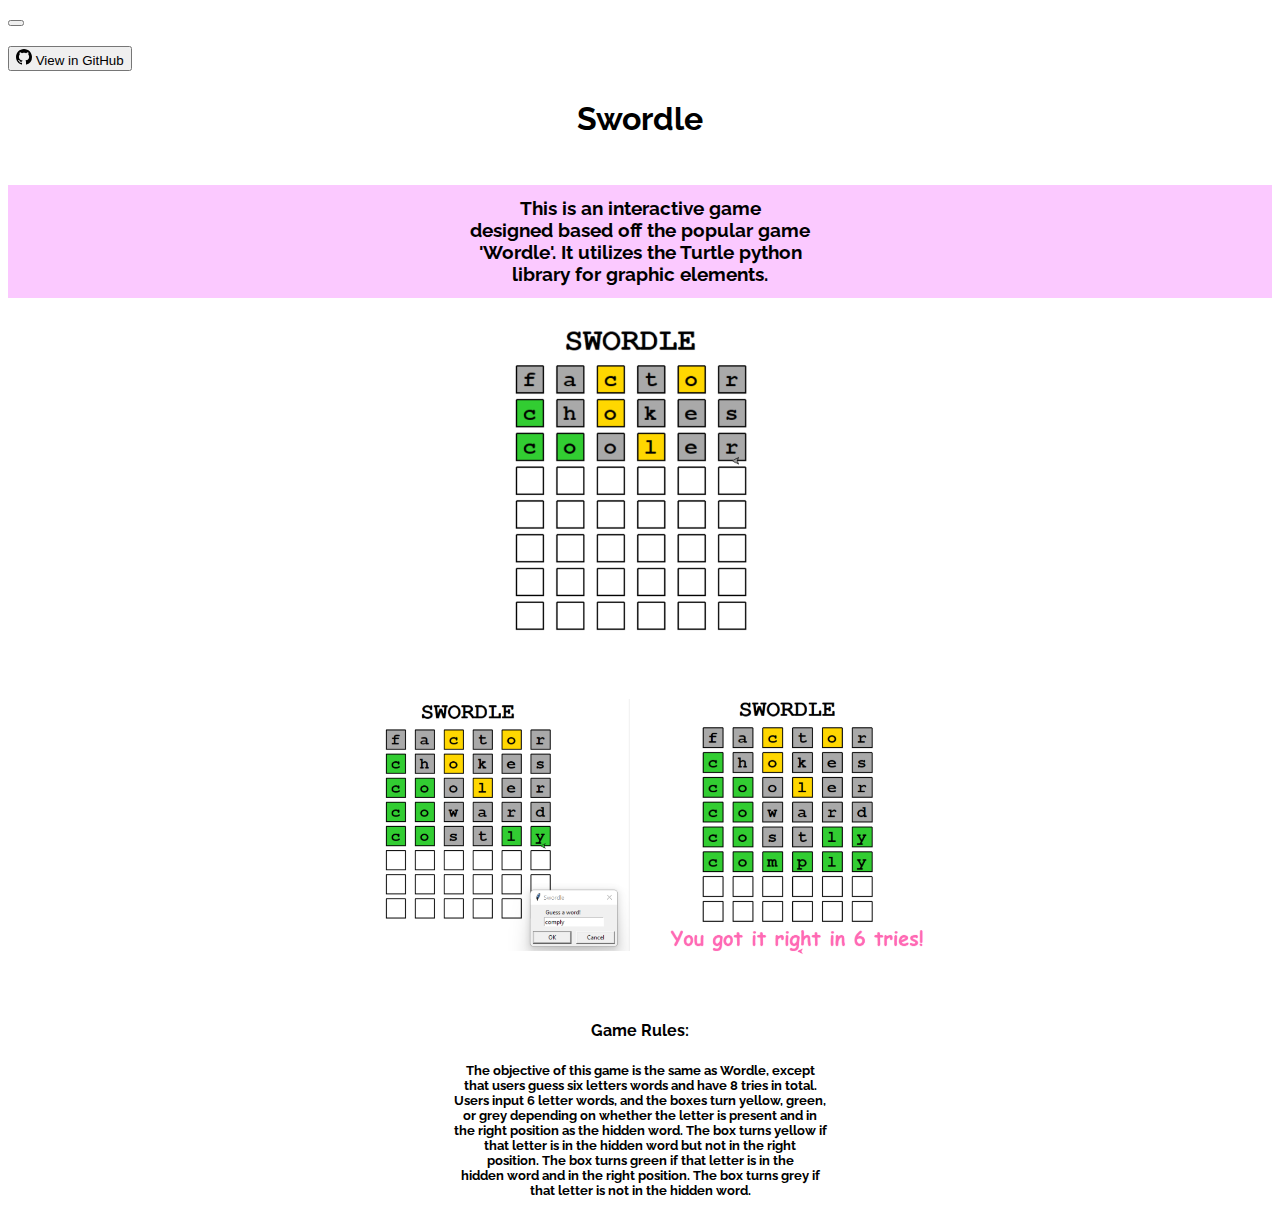
<file: swordle.html>
<!DOCTYPE html>
<html lang="en">
    <head>
        <!-- Bootstrap CSS -->
        <link rel="stylesheet" href="https://cdn.jsdelivr.net/npm/bootstrap@4.1.3/dist/css/bootstrap.min.css" integrity="sha384-MCw98/SFnGE8fJT3GXwEOngsV7Zt27NXFoaoApmYm81iuXoPkFOJwJ8ERdknLPMO" crossorigin="anonymous">
        <script src="https://code.jquery.com/jquery-3.3.1.slim.min.js" integrity="sha384-q8i/X+965DzO0rT7abK41JStQIAqVgRVzpbzo5smXKp4YfRvH+8abtTE1Pi6jizo" crossorigin="anonymous"></script>
        <script src="https://cdn.jsdelivr.net/npm/popper.js@1.14.3/dist/umd/popper.min.js" integrity="sha384-ZMP7rVo3mIykV+2+9J3UJ46jBk0WLaUAdn689aCwoqbBJiSnjAK/l8WvCWPIPm49" crossorigin="anonymous"></script>
        <script src="https://cdn.jsdelivr.net/npm/bootstrap@4.1.3/dist/js/bootstrap.min.js" integrity="sha384-ChfqqxuZUCnJSK3+MXmPNIyE6ZbWh2IMqE241rYiqJxyMiZ6OW/JmZQ5stwEULTy" crossorigin="anonymous"></script>
        <!-- Google Fonts -->
        <link rel="stylesheet" href="https://fonts.googleapis.com/css?family=Raleway">
        <link rel="stylesheet" href="https://fonts.googleapis.com/css?family=Roboto+Condensed">
        <!-- My CSS -->
        <link rel="stylesheet" href="projects_detail.css">

        <title>Swordle</title>

        <nav class="navbar navbar-expand-lg navbar-light bg-dark">
            <!-- <a class="navbar-brand" href="#">Navbar</a> -->
            <button class="navbar-toggler" type="button" data-toggle="collapse" data-target="#navbarNavAltMarkup" aria-controls="navbarNavAltMarkup" aria-expanded="false" aria-label="Toggle navigation">
              <span class="navbar-toggler-icon"></span>
            </button>
            <div class="collapse navbar-collapse" id="navbarNavAltMarkup">

              <div class="navbar-nav">
                <a style="color: white;" class="nav-item nav-link" href="projects.html">Go Back</a>
              </div>

            </div>
              <div class="navbar-right">
                <a href="https://github.com/schelimilla/My_Projects/tree/main/Swordle%20Game">
                    <button type="button" class="btn btn-secondary btn-sm nav-item">
                        <svg xmlns="http://www.w3.org/2000/svg" width="16" height="16" fill="currentColor" class="bi bi-github" viewBox="0 0 16 16">
                            <path d="M8 0C3.58 0 0 3.58 0 8c0 3.54 2.29 6.53 5.47 7.59.4.07.55-.17.55-.38 0-.19-.01-.82-.01-1.49-2.01.37-2.53-.49-2.69-.94-.09-.23-.48-.94-.82-1.13-.28-.15-.68-.52-.01-.53.63-.01 1.08.58 1.23.82.72 1.21 1.87.87 2.33.66.07-.52.28-.87.51-1.07-1.78-.2-3.64-.89-3.64-3.95 0-.87.31-1.59.82-2.15-.08-.2-.36-1.02.08-2.12 0 0 .67-.21 2.2.82.64-.18 1.32-.27 2-.27.68 0 1.36.09 2 .27 1.53-1.04 2.2-.82 2.2-.82.44 1.1.16 1.92.08 2.12.51.56.82 1.27.82 2.15 0 3.07-1.87 3.75-3.65 3.95.29.25.54.73.54 1.48 0 1.07-.01 1.93-.01 2.2 0 .21.15.46.55.38A8.012 8.012 0 0 0 16 8c0-4.42-3.58-8-8-8z"/>
                        </svg>
                        View in GitHub 
                    </button>
                </a>
              </div>
            </div>
        </nav>
    </head>

    <body>
        <div style="padding-top: 0.6%;"></div>
        <h1 style="text-align: center;">Swordle</h1>
        <div style="padding-top: 0.6%;"></div>
        <h3 style="text-align: center; background-color: rgb(251, 201, 255); padding-top: 1%; padding-bottom: 1%;">This is an interactive game <br>
            designed based off the popular game <br>
            'Wordle'. It utilizes the Turtle python<br> 
            library for graphic elements.</h5>
        <div style="padding-top: 0.6%;"></div>
        <div>
            <img src="swordle-collage.png" alt="Swordle" class="image-center">
        </div>

        <div>
            <div style="padding-top: 3%;"></div>
            <h4 style="text-align: center;">Game Rules:</h3>
            <h5 style="text-align: center;">The objective of this game is the same as Wordle, except <br>
                that users guess six letters words and have 8 tries in total. <br>
                Users input 6 letter words, and the boxes turn yellow, green, <br>
                or grey depending on whether the letter is present and in <br>
                the right position as the hidden word. The box turns yellow if <br>
                that letter is in the hidden word but not in the right <br>
                position. The box turns green if that letter is in the <br>
                hidden word and in the right position. The box turns grey if <br>
                that letter is not in the hidden word. <br>
        </div>
        

    </body>
</file>
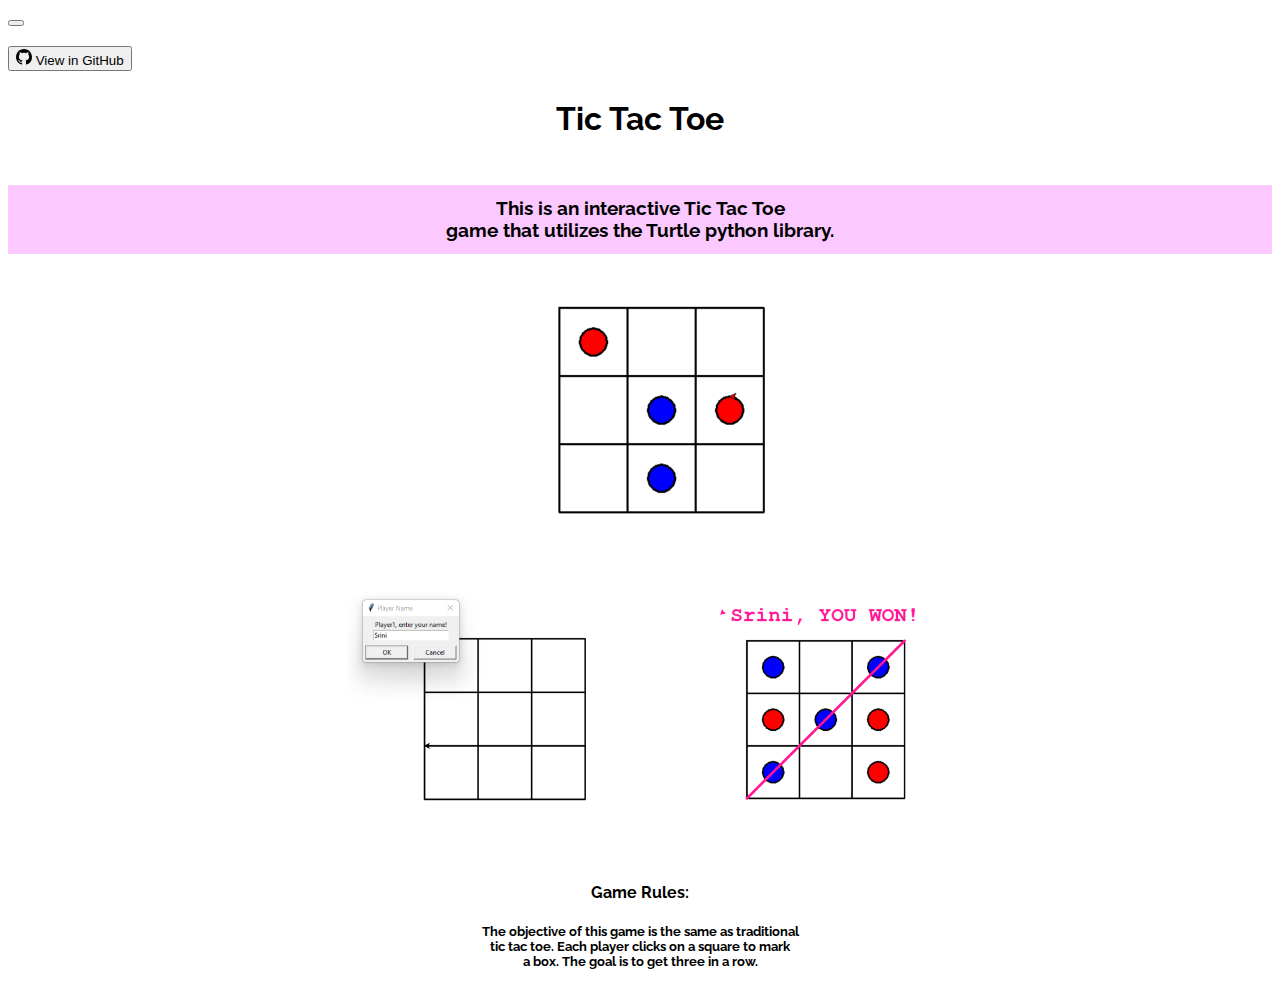
<file: tic-tac-toe.html>
<!DOCTYPE html>
<html lang="en">
    <head>
        <!-- Bootstrap CSS -->
        <link rel="stylesheet" href="https://cdn.jsdelivr.net/npm/bootstrap@4.1.3/dist/css/bootstrap.min.css" integrity="sha384-MCw98/SFnGE8fJT3GXwEOngsV7Zt27NXFoaoApmYm81iuXoPkFOJwJ8ERdknLPMO" crossorigin="anonymous">
        <script src="https://code.jquery.com/jquery-3.3.1.slim.min.js" integrity="sha384-q8i/X+965DzO0rT7abK41JStQIAqVgRVzpbzo5smXKp4YfRvH+8abtTE1Pi6jizo" crossorigin="anonymous"></script>
        <script src="https://cdn.jsdelivr.net/npm/popper.js@1.14.3/dist/umd/popper.min.js" integrity="sha384-ZMP7rVo3mIykV+2+9J3UJ46jBk0WLaUAdn689aCwoqbBJiSnjAK/l8WvCWPIPm49" crossorigin="anonymous"></script>
        <script src="https://cdn.jsdelivr.net/npm/bootstrap@4.1.3/dist/js/bootstrap.min.js" integrity="sha384-ChfqqxuZUCnJSK3+MXmPNIyE6ZbWh2IMqE241rYiqJxyMiZ6OW/JmZQ5stwEULTy" crossorigin="anonymous"></script>
        <!-- Google Fonts -->
        <link rel="stylesheet" href="https://fonts.googleapis.com/css?family=Raleway">
        <link rel="stylesheet" href="https://fonts.googleapis.com/css?family=Roboto+Condensed">
        <!-- My CSS -->
        <link rel="stylesheet" href="projects_detail.css">

        <title>Tic Tac Toe</title>

        <nav class="navbar navbar-expand-lg navbar-light bg-dark">
            <!-- <a class="navbar-brand" href="#">Navbar</a> -->
            <button class="navbar-toggler" type="button" data-toggle="collapse" data-target="#navbarNavAltMarkup" aria-controls="navbarNavAltMarkup" aria-expanded="false" aria-label="Toggle navigation">
              <span class="navbar-toggler-icon"></span>
            </button>
            <div class="collapse navbar-collapse" id="navbarNavAltMarkup">

              <div class="navbar-nav">
                <a style="color: white;" class="nav-item nav-link" href="projects.html">Go Back</a>
              </div>

            </div>
              <div class="navbar-right">
                <a href="https://github.com/schelimilla/My_Projects/tree/main/Tic%20Tac%20Toe">
                    <button type="button" class="btn btn-secondary btn-sm nav-item">
                        <svg xmlns="http://www.w3.org/2000/svg" width="16" height="16" fill="currentColor" class="bi bi-github" viewBox="0 0 16 16">
                            <path d="M8 0C3.58 0 0 3.58 0 8c0 3.54 2.29 6.53 5.47 7.59.4.07.55-.17.55-.38 0-.19-.01-.82-.01-1.49-2.01.37-2.53-.49-2.69-.94-.09-.23-.48-.94-.82-1.13-.28-.15-.68-.52-.01-.53.63-.01 1.08.58 1.23.82.72 1.21 1.87.87 2.33.66.07-.52.28-.87.51-1.07-1.78-.2-3.64-.89-3.64-3.95 0-.87.31-1.59.82-2.15-.08-.2-.36-1.02.08-2.12 0 0 .67-.21 2.2.82.64-.18 1.32-.27 2-.27.68 0 1.36.09 2 .27 1.53-1.04 2.2-.82 2.2-.82.44 1.1.16 1.92.08 2.12.51.56.82 1.27.82 2.15 0 3.07-1.87 3.75-3.65 3.95.29.25.54.73.54 1.48 0 1.07-.01 1.93-.01 2.2 0 .21.15.46.55.38A8.012 8.012 0 0 0 16 8c0-4.42-3.58-8-8-8z"/>
                        </svg>
                        View in GitHub 
                    </button>
                </a>
              </div>
            </div>
        </nav>
    </head>

    <body>
        <div style="padding-top: 0.6%;"></div>
        <h1 style="text-align: center;">Tic Tac Toe</h1>
        <div style="padding-top: 0.6%;"></div>
        <h3 style="text-align: center; background-color: rgb(251, 201, 255); padding-top: 1%; padding-bottom: 1%;">This is an interactive Tic Tac Toe <br>
            game that utilizes the Turtle python library. </h5>
        <div style="padding-top: 0.6%;"></div>
        <div>
            <img src="tic-tac-toe-collage.png" alt="Tic Tac Toe" class="image-center">
        </div>

        <div>
            <div style="padding-top: 3%;"></div>
            <h4 style="text-align: center;">Game Rules:</h3>
            <h5 style="text-align: center;">The objective of this game is the same as traditional <br>
                tic tac toe. Each player clicks on a square to mark <br>
                a box. The goal is to get three in a row. <br>
        </div>
        

    </body>
</file>
<file: about_style.css>
body {
    font-family: "Raleway";
}
</file>
<file: projects_detail.css>
body {
    font-family: "Raleway";
}

.image-center {
    display: block;
    margin-left: auto;
    margin-right: auto;
    width: 50%;
}

.right {
    float: right;
    text-align: right;
}
</file>
